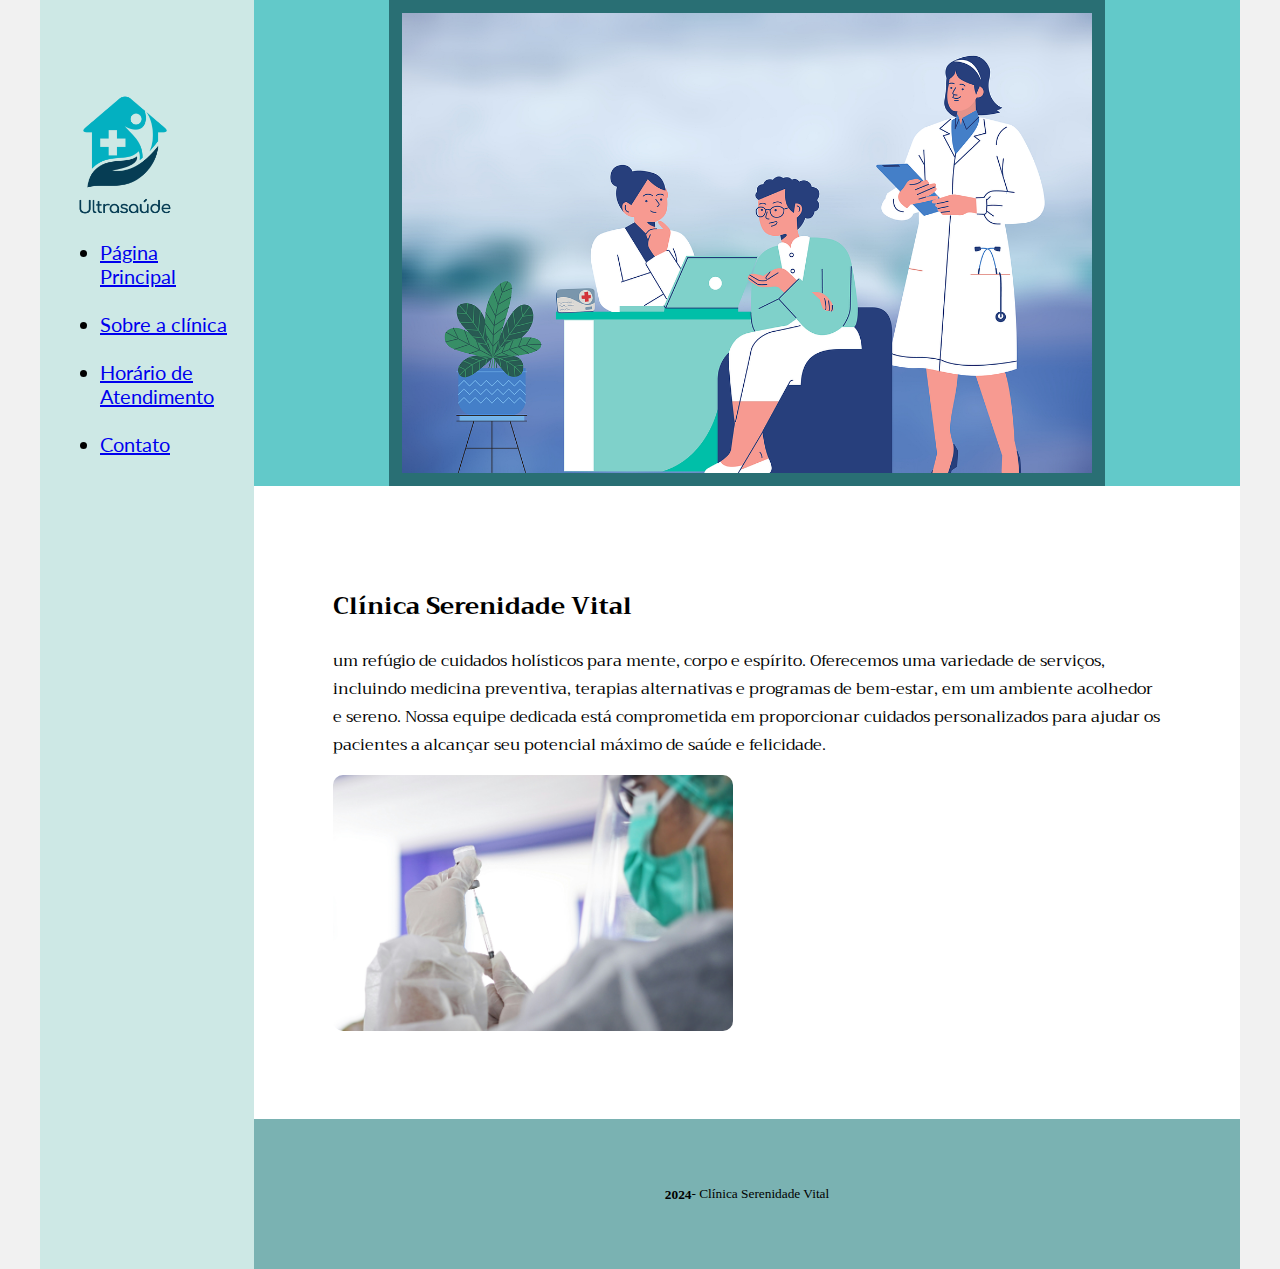
<file: index.html>
<!DOCTYPE html>
<html lang="pt-br">
<head>
    <meta charset="UTF-8">
    <meta http-equiv="X-UA-Compatible" content="IE=edge">
    <meta name="viewport" content="width=device-width, initial-scale=1.0">
    <title>Clínica da Família</title>
    <link rel="stylesheet" href="base.css">
    <link rel="stylesheet" href="https://fonts.googleapis.com/css?family=Trirong">
    <link rel="stylesheet" href="https://fonts.googleapis.com/css2?family=Lato&display=swap">
</head>
<body>
    <div class="wrapper">
        <div class="menu">
            <!-- Aqui vai o seu menu -->
            <img class="logoClinicHeader" src="clinicalogo.png" alt="Logo da Clínica" width="130" align="center">

            <ul>
                <li><a href="Página Principal.html">Página Principal</a></li><br>
                <li><a href="Sobre a Clínica.html">Sobre a clínica</a></li><br>
                <li><a href="Horário de Atendimento.html">Horário de Atendimento</a></li><br>
                <li><a href="Contato.html">Contato</a></li><br>
            </ul>
        </div>

        <div class="main">
            <div class="header">

                <!-- Aqui vai o seu header -->
                <img class="HeaderMainPhoto" src="HeaderMainPhoto.png" alt="Imagem de um doutor">
            </div>
    
            <div class="content">
                <h2 class="contentTitle">Clínica Serenidade Vital</h2>
                <p>um refúgio de cuidados holísticos para mente, corpo e espírito. Oferecemos uma variedade de serviços, incluindo medicina preventiva, terapias alternativas e programas de bem-estar, em um ambiente acolhedor e sereno. Nossa equipe dedicada está comprometida em proporcionar cuidados personalizados para ajudar os pacientes a alcançar seu potencial máximo de saúde e felicidade.</p>
                <img class="ContentMainPhoto" src="ContentMainPhoto.jpg" width="400">
                <!-- Aqui vai o seu conteúdo -->
            </div>
    
            <div class="footer">
                <!-- Aqui vai o seu rodapé -->
                <strong><small>2024 </strong> - Clínica Serenidade Vital</small>
            </div>
        </div>
    </div>
</body>
</html>
</file>
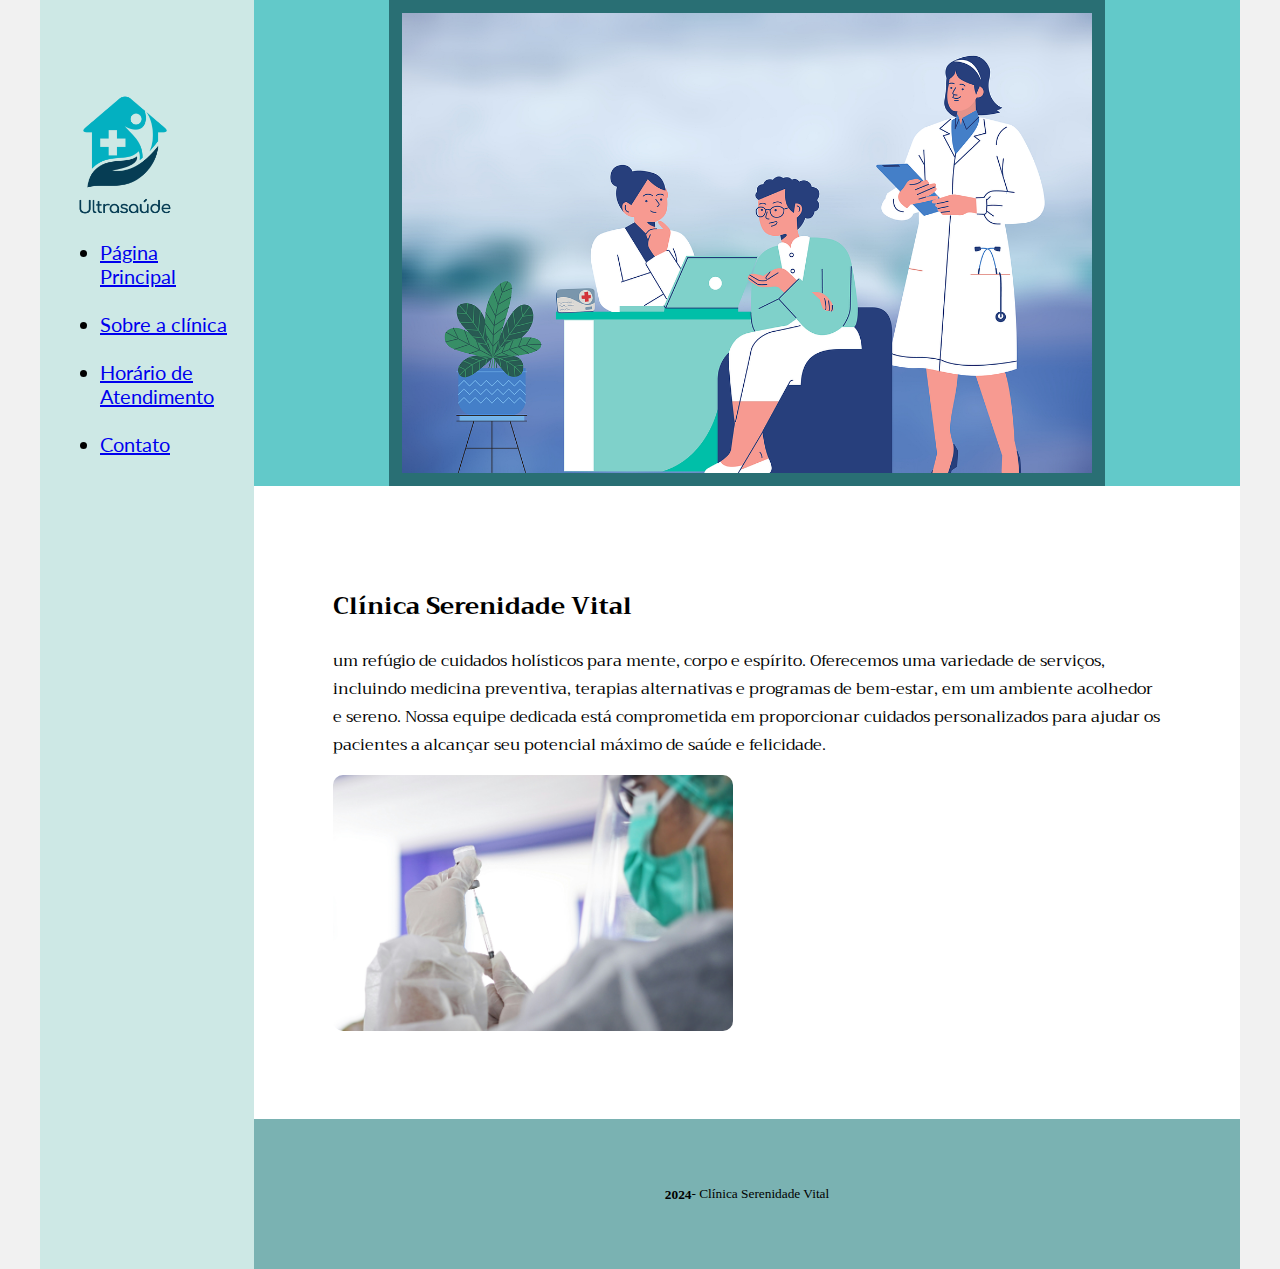
<file: Página Principal.html>
<!DOCTYPE html>
<html lang="pt-br">
<head>
    <meta charset="UTF-8">
    <meta http-equiv="X-UA-Compatible" content="IE=edge">
    <meta name="viewport" content="width=device-width, initial-scale=1.0">
    <title>Clínica da Família</title>
    <link rel="stylesheet" href="base.css">
    <link rel="stylesheet" href="https://fonts.googleapis.com/css?family=Trirong">
    <link rel="stylesheet" href="https://fonts.googleapis.com/css2?family=Lato&display=swap">
</head>
<body>
    <div class="wrapper">
        <div class="menu">
            <!-- Aqui vai o seu menu -->
            <img class="logoClinicHeader" src="clinicalogo.png" alt="Logo da Clínica" width="130" align="center">

            <ul>
                <li><a href="Página Principal.html">Página Principal</a></li><br>
                <li><a href="Sobre a Clínica.html">Sobre a clínica</a></li><br>
                <li><a href="Horário de Atendimento.html">Horário de Atendimento</a></li><br>
                <li><a href="Contato.html">Contato</a></li><br>
            </ul>
        </div>

        <div class="main">
            <div class="header">

                <!-- Aqui vai o seu header -->
                <img class="HeaderMainPhoto" src="HeaderMainPhoto.png" alt="Imagem de um doutor">
            </div>
    
            <div class="content">
                <h2 class="contentTitle">Clínica Serenidade Vital</h2>
                <p>um refúgio de cuidados holísticos para mente, corpo e espírito. Oferecemos uma variedade de serviços, incluindo medicina preventiva, terapias alternativas e programas de bem-estar, em um ambiente acolhedor e sereno. Nossa equipe dedicada está comprometida em proporcionar cuidados personalizados para ajudar os pacientes a alcançar seu potencial máximo de saúde e felicidade.</p>
                <img class="ContentMainPhoto" src="ContentMainPhoto.jpg" width="400">
                <!-- Aqui vai o seu conteúdo -->
            </div>
    
            <div class="footer">
                <!-- Aqui vai o seu rodapé -->
                <strong><small>2024 </strong> - Clínica Serenidade Vital</small>
            </div>
        </div>
    </div>
</body>
</html>
</file>
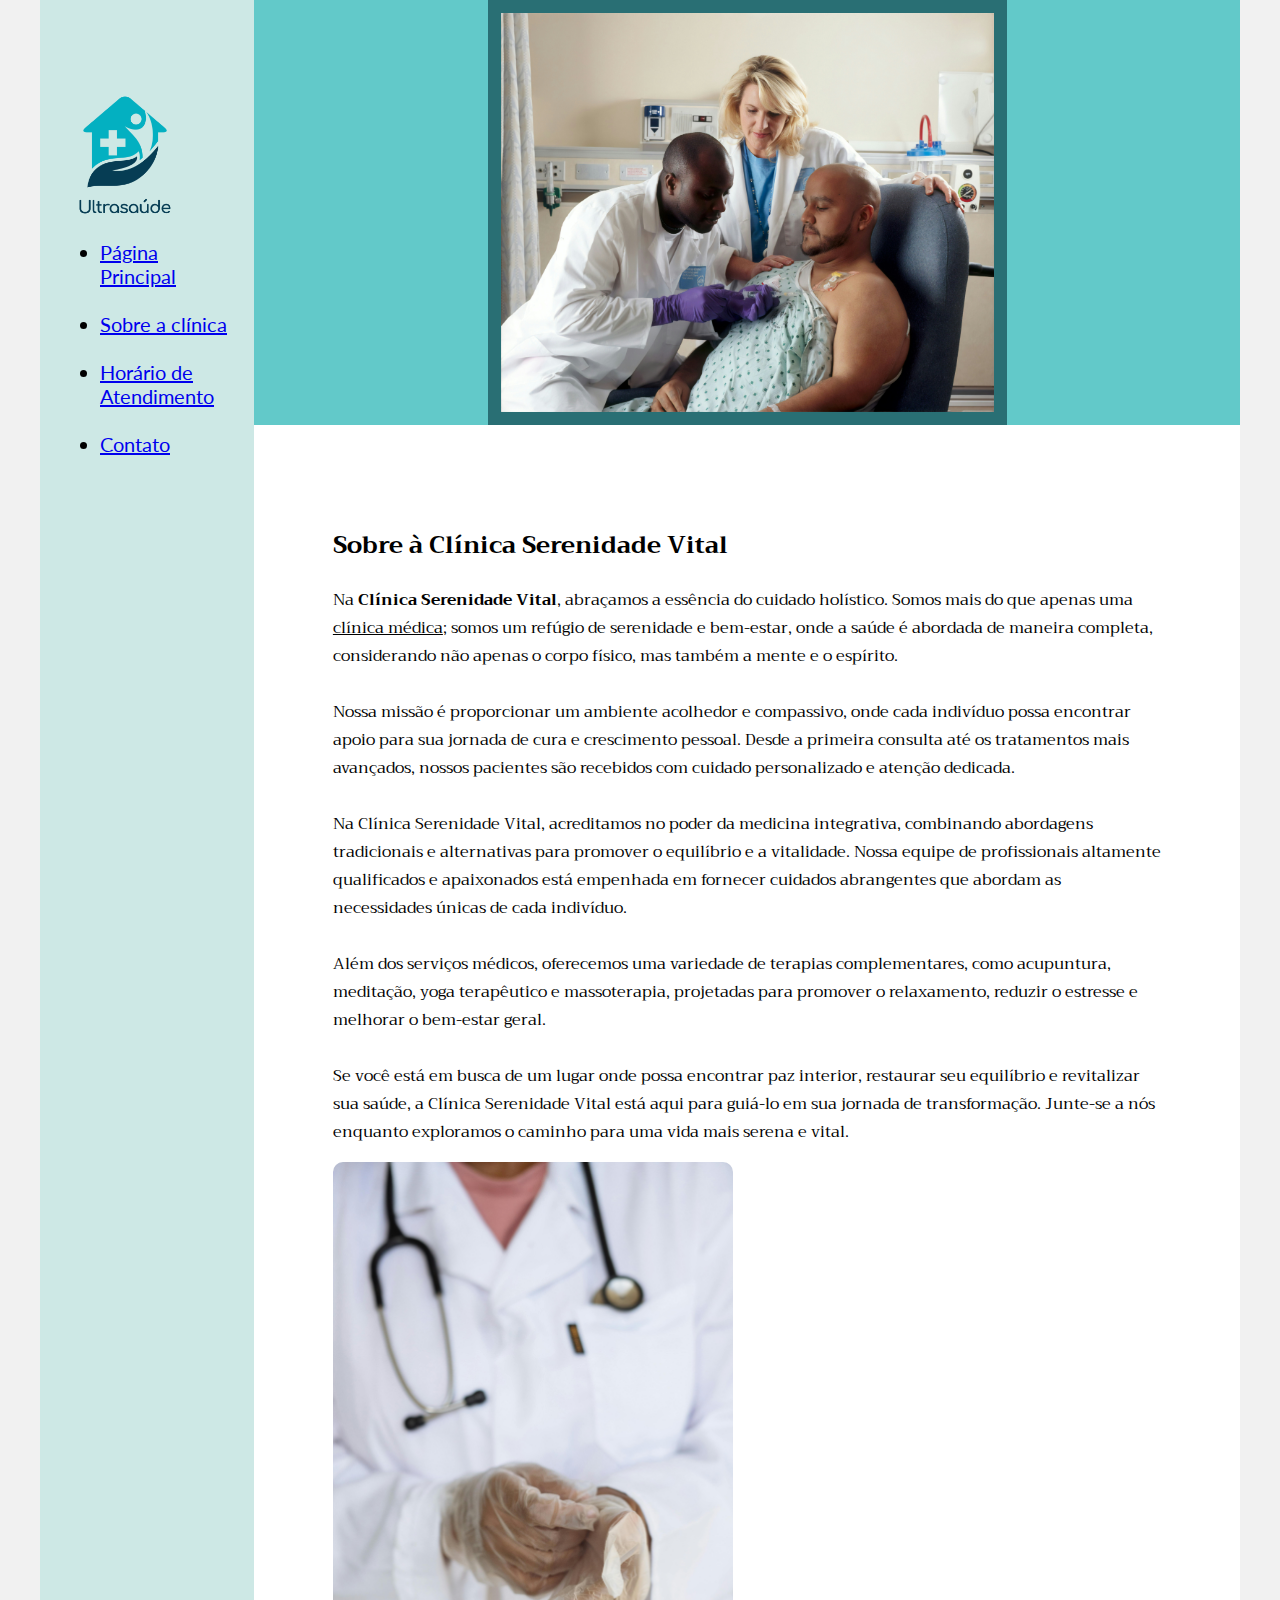
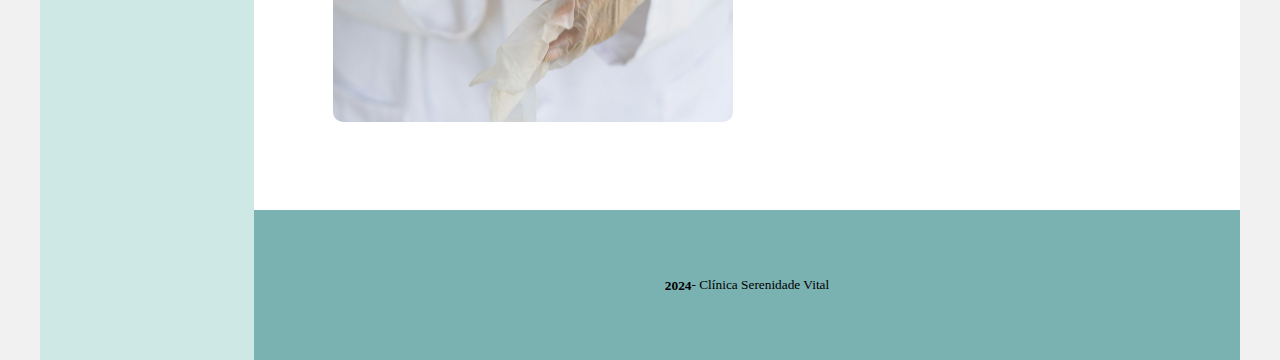
<file: Sobre a Clínica.html>
<!DOCTYPE html>
<html lang="pt-br">
<head>
    <meta charset="UTF-8">
    <meta http-equiv="X-UA-Compatible" content="IE=edge">
    <meta name="viewport" content="width=device-width, initial-scale=1.0">
    <title>Clínica da Família</title>
    <link rel="stylesheet" href="base.css">
    <link rel="stylesheet" href="https://fonts.googleapis.com/css?family=Trirong">
    <link rel="stylesheet" href="https://fonts.googleapis.com/css2?family=Lato&display=swap">
</head>
<body>
    <div class="wrapper">
        <div class="menu">
            <!-- Aqui vai o seu menu -->
            <img class="logoClinicHeader" src="clinicalogo.png" alt="Logo da Clínica" width="130" align="center">

            <ul>
                <li><a href="Página Principal.html">Página Principal</a></li><br>
                <li><a href="Sobre a Clínica.html">Sobre a clínica</a></li><br>
                <li><a href="Horário de Atendimento.html">Horário de Atendimento</a></li><br>
                <li><a href="Contato.html">Contato</a></li><br>
            </ul>
        </div>

        <div class="main">
            <div class="header">

                <!-- Aqui vai o seu header -->
                <img class="HeaderSobrePhoto" src="HeaderSobrePhoto.png" alt="Imagem de um doutor">
            </div>
    
            <div class="content">
                <h2 class="contentTitle">Sobre à Clínica Serenidade Vital</h2>
                <p>Na <b>Clínica Serenidade Vital</b>, abraçamos a essência do cuidado holístico. Somos mais do que apenas uma <u>clínica médica</u>; somos um refúgio de serenidade e bem-estar, onde a saúde é abordada de maneira completa, considerando não apenas o corpo físico, mas também a mente e o espírito.<br>
                    <br>
                    Nossa missão é proporcionar um ambiente acolhedor e compassivo, onde cada indivíduo possa encontrar apoio para sua jornada de cura e crescimento pessoal. Desde a primeira consulta até os tratamentos mais avançados, nossos pacientes são recebidos com cuidado personalizado e atenção dedicada.<br>
                    <br>                   
                    Na Clínica Serenidade Vital, acreditamos no poder da medicina integrativa, combinando abordagens tradicionais e alternativas para promover o equilíbrio e a vitalidade. Nossa equipe de profissionais altamente qualificados e apaixonados está empenhada em fornecer cuidados abrangentes que abordam as necessidades únicas de cada indivíduo.<br>
                    <br>
                    Além dos serviços médicos, oferecemos uma variedade de terapias complementares, como acupuntura, meditação, yoga terapêutico e massoterapia, projetadas para promover o relaxamento, reduzir o estresse e melhorar o bem-estar geral.<br>
                    <br>
                    Se você está em busca de um lugar onde possa encontrar paz interior, restaurar seu equilíbrio e revitalizar sua saúde, a Clínica Serenidade Vital está aqui para guiá-lo em sua jornada de transformação. Junte-se a nós enquanto exploramos o caminho para uma vida mais serena e vital.</p>
                <img class="ContentSobrePhoto" src="ContentSobrePhoto.jpg" width="400">
                <!-- Aqui vai o seu conteúdo -->
            </div>
    
            <div class="footer">
                <!-- Aqui vai o seu rodapé -->
                <strong><small>2024 </strong> - Clínica Serenidade Vital</small>
            </div>
        </div>
    </div>
</body>
</html>
</file>
<file: base.css>
html, body {
    margin: 0;
}
body {
    background-color: #f1f1f1;
    display: flex;
    justify-content: center;
}

.wrapper {
    width: 1200px;
    display: flex;
    margin: 0 auto;
    background-color: aquamarine;
}
.main {
    display: flex;
    flex-flow: column;
    width: 85%;
}
.menu {
    width: 15%;
    background-color: #CDE8E5;
    padding: 90px 20px 0px;
    font-family: "Lato", serif;
    font-size: 20px;
}
.header {
    background-color: rgb(98, 201, 201);
    min-height: 150px;
}



.HeaderMainPhoto {
    width:70%;
    margin: 0 auto;
    display: block;
    border-color: black;
    border: 13px solid rgb(41, 111, 116)
}
.HeaderSobrePhoto {
    width:50%;
    margin: 0 auto;
    display: block;
    border-color: black;
    border: 13px solid rgb(41, 111, 116)
}
.HeaderContatoPhoto {
    width:20%;
    margin: 0 auto;
    display: block;
    border-color: black;
    border: 13px solid rgb(41, 111, 116)
}
.HeaderHorarioPhoto {
    width:70%;
    margin: 0 auto;
    display: block;
    border-color: black;
    border: 13px solid rgb(41, 111, 116)
}
.ContentMainPhoto {
    border-radius: 10px;
}
.ContentSobrePhoto {
    border-radius: 10px
}
.ContentContatoPhoto {
    border-radius: 10px;
    width: 650px;
    display: block;
    margin: 0 auto;
}
.ContentHorarioPhoto {
    border-radius: 10px;
    display: block;
    margin: 0 auto;
}


.content {
    background-color: white;
    min-height: 300px;
    padding: 8%;
    font-family: "Trirong", serif;
}
.whatsappIconText {
        display: flex;
        align-items: center;
        margin-right: 10px;
}
.footer {
    background-color: #7AB2B2;
    min-height: 150px;
    display: flex;
    align-items: center;
    justify-content: center;
}

.ContactMap {
    display: block;
    margin: 0 auto;
}
.Form {
    padding-left: 20px;
    border: 20px solid;
    border-color: #b0dada;
    border-radius: 30px;
}
.TableHorario {
    border-color: rgb(255, 255, 255);
}
table th{
    background-color: rgb(22, 61, 77);
    color: rgb(162, 196, 204);
}
table tr:nth-child(even) {
    background-color: rgb(156, 223, 231);
} 
table tr:hover td {
    background-color: darkgrey;
}
</file>
